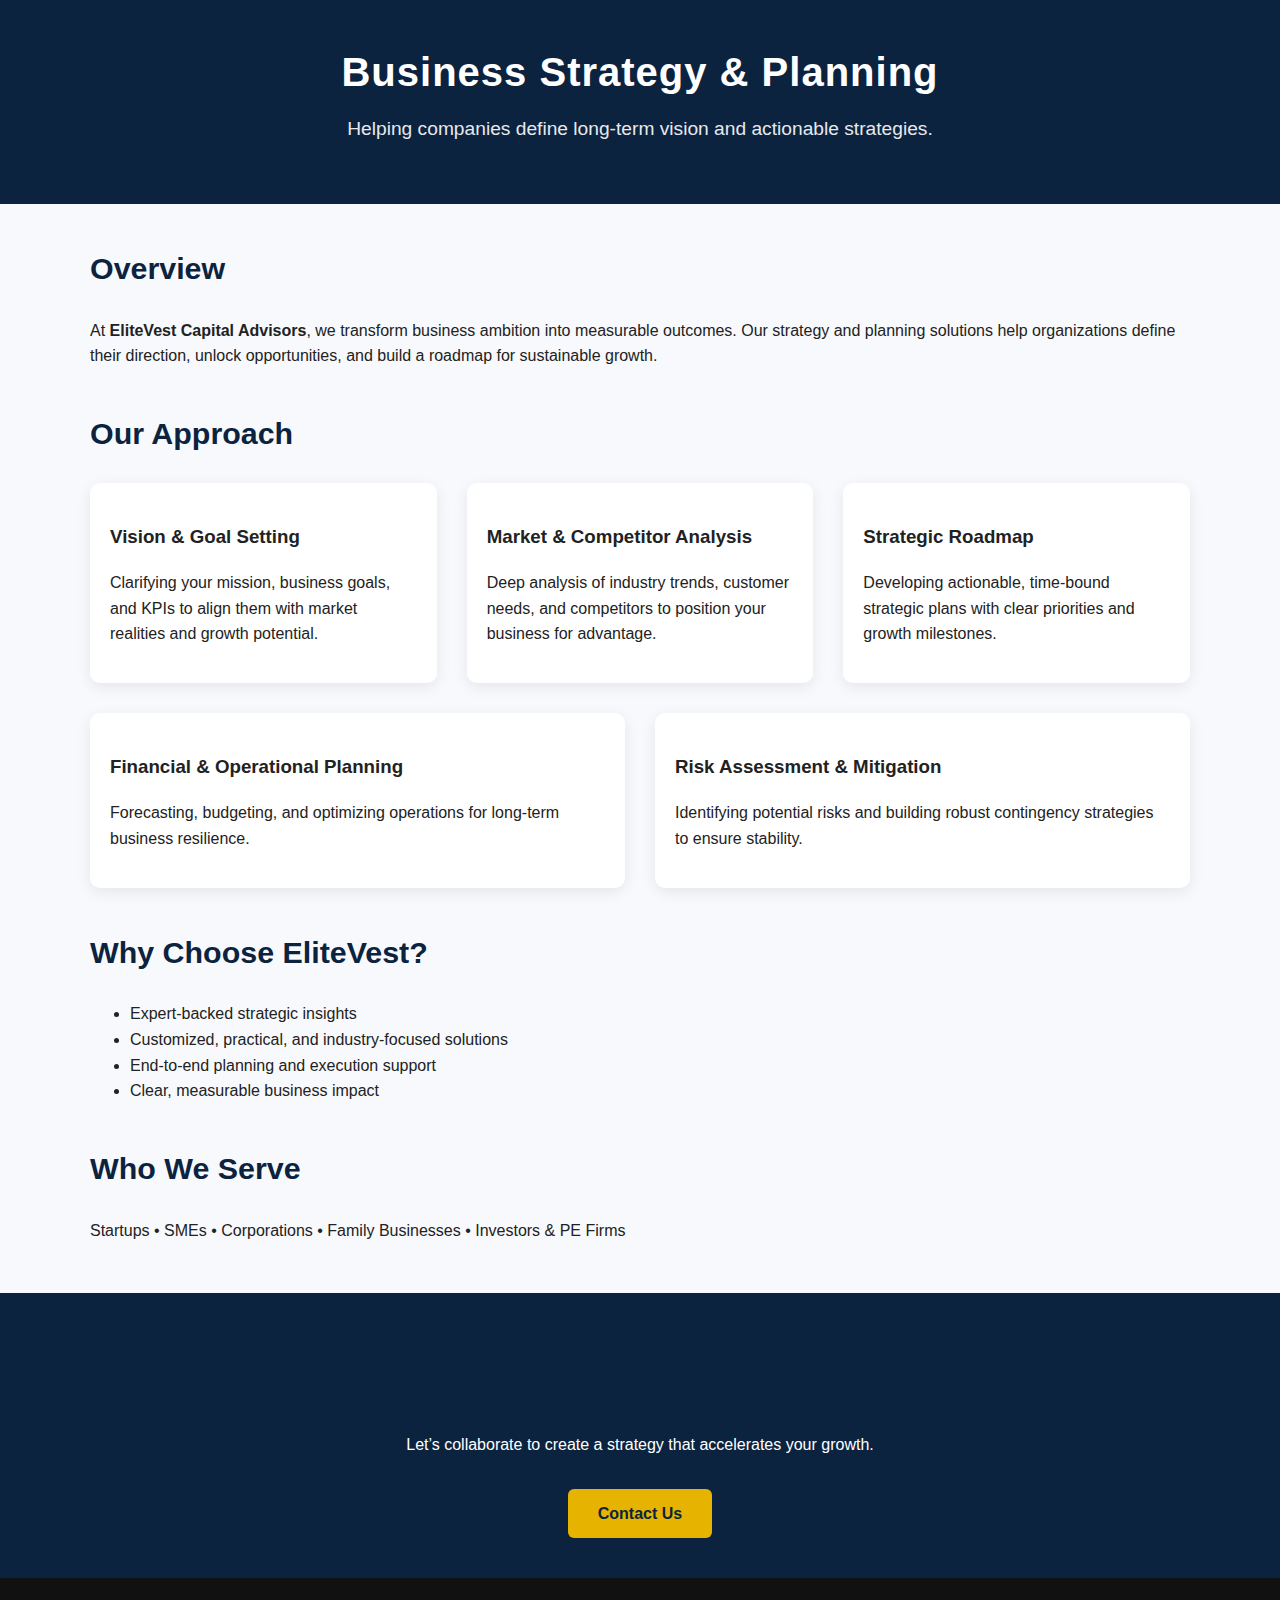
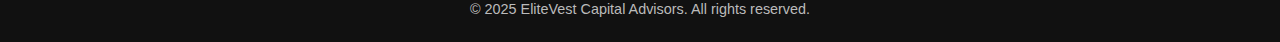
<file: SNW_Project_1st_endsem/consulatncy1.html>
<!DOCTYPE html>
<html lang="en">
<head>
    <meta charset="UTF-8">
    <meta name="viewport" content="width=device-width, initial-scale=1.0">
    <title>Business Strategy & Planning | EliteVest Capital Advisors</title>
    <style>
        body {
            margin: 0;
            font-family: "Segoe UI", Arial, sans-serif;
            background-color: #f7f9fc;
            color: #222;
            line-height: 1.6;
        }

        header {
            background: #0c2340;
            color: white;
            padding: 40px 20px;
            text-align: center;
        }

        header h1 {
            margin: 0;
            font-size: 2.5rem;
            letter-spacing: 1px;
        }

        header p {
            margin-top: 10px;
            font-size: 1.2rem;
            opacity: 0.9;
        }

        section {
            max-width: 1100px;
            margin: 40px auto;
            padding: 0 20px;
        }

        h2 {
            color: #0c2340;
            font-size: 1.9rem;
        }

        .flex {
            display: flex;
            flex-wrap: wrap;
            gap: 30px;
            margin-top: 20px;
        }

        .card {
            background: white;
            padding: 20px;
            border-radius: 10px;
            box-shadow: 0 4px 15px rgba(0,0,0,0.08);
            flex: 1 1 300px;
        }

        .cta {
            background: #0c2340;
            color: white;
            padding: 40px 20px;
            text-align: center;
            margin-top: 50px;
        }

        .cta a {
            display: inline-block;
            margin-top: 15px;
            padding: 12px 30px;
            background: #e6b400;
            color: #0c2340;
            font-weight: bold;
            border-radius: 6px;
            text-decoration: none;
        }

        footer {
            background: #111;
            color: #bbb;
            text-align: center;
            padding: 20px;
            font-size: 0.9rem;
        }

        @media (max-width: 768px) {
            header h1 { font-size: 2rem; }
        }
    </style>
</head>
<body>

<header>
    <h1>Business Strategy & Planning</h1>
    <p>Helping companies define long-term vision and actionable strategies.</p>
</header>

<section>
    <h2>Overview</h2>
    <p>
        At <strong>EliteVest Capital Advisors</strong>, we transform business ambition into 
        measurable outcomes. Our strategy and planning solutions help organizations define their direction, 
        unlock opportunities, and build a roadmap for sustainable growth.
    </p>
</section>

<section>
    <h2>Our Approach</h2>

    <div class="flex">
        <div class="card">
            <h3>Vision & Goal Setting</h3>
            <p>Clarifying your mission, business goals, and KPIs to align them with market realities and growth potential.</p>
        </div>

        <div class="card">
            <h3>Market & Competitor Analysis</h3>
            <p>Deep analysis of industry trends, customer needs, and competitors to position your business for advantage.</p>
        </div>

        <div class="card">
            <h3>Strategic Roadmap</h3>
            <p>Developing actionable, time-bound strategic plans with clear priorities and growth milestones.</p>
        </div>

        <div class="card">
            <h3>Financial & Operational Planning</h3>
            <p>Forecasting, budgeting, and optimizing operations for long-term business resilience.</p>
        </div>

        <div class="card">
            <h3>Risk Assessment & Mitigation</h3>
            <p>Identifying potential risks and building robust contingency strategies to ensure stability.</p>
        </div>
    </div>
</section>

<section>
    <h2>Why Choose EliteVest?</h2>
    <ul>
        <li>Expert-backed strategic insights</li>
        <li>Customized, practical, and industry-focused solutions</li>
        <li>End-to-end planning and execution support</li>
        <li>Clear, measurable business impact</li>
    </ul>
</section>

<section>
    <h2>Who We Serve</h2>
    <p>Startups • SMEs • Corporations • Family Businesses • Investors & PE Firms</p>
</section>

<div class="cta">
    <h2>Ready to Build a Stronger Future?</h2>
    <p>Let’s collaborate to create a strategy that accelerates your growth.</p>
    <a href="#">Contact Us</a>
</div>

<footer>
    © 2025 EliteVest Capital Advisors. All rights reserved.
</footer>

</body>
</html>
</file>
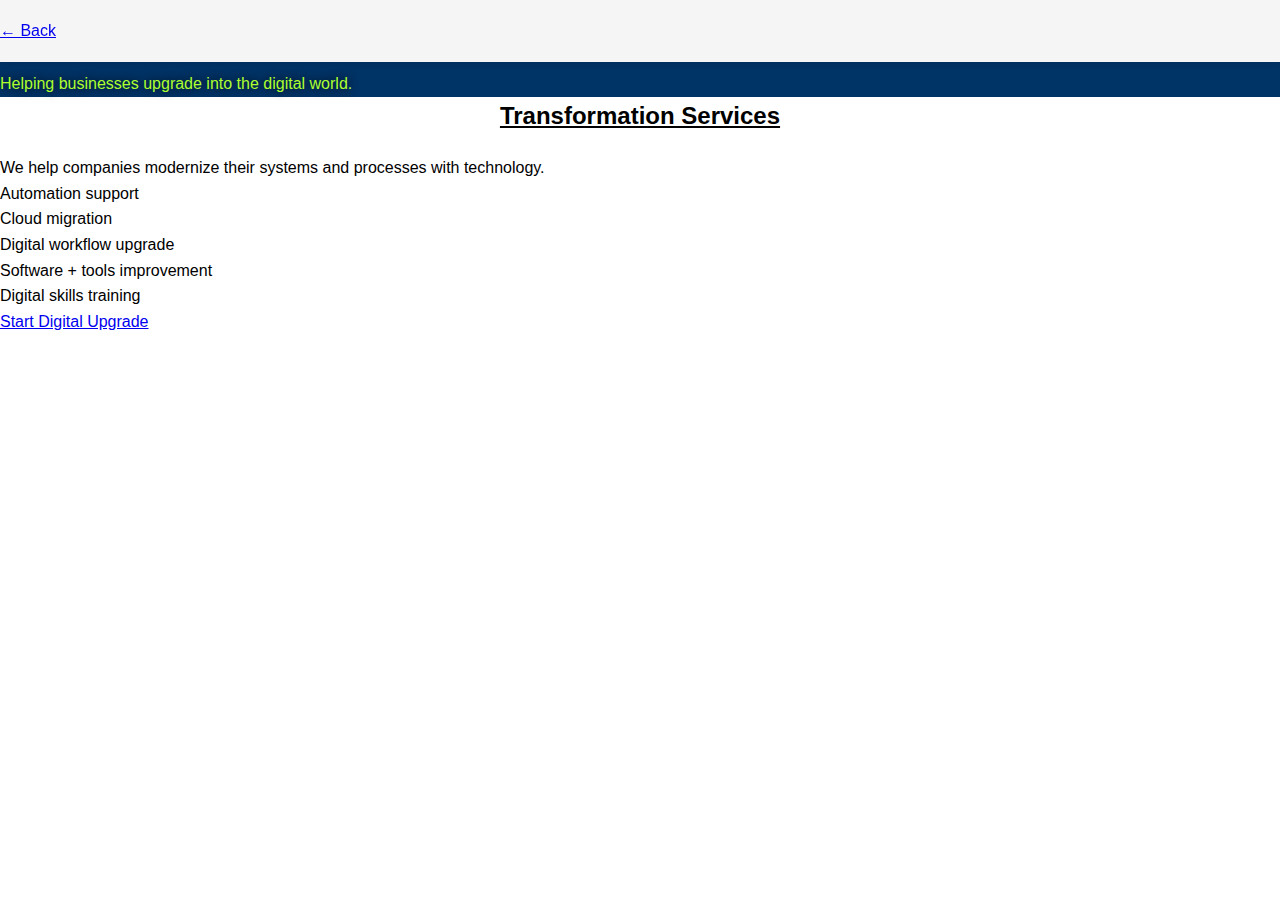
<file: SNW_Project_1st_endsem/Digital Transformation.html>
<!DOCTYPE html>
<html>
<head>
    <title>Digital Transformation</title>
    <link rel="stylesheet" href="consultancy.css">
</head>
<body>

<header class="header">
    <div class="nav-container">
        <a href="consultancy.html" class="back-btn">← Back</a>
    </div>
</header>

<section class="service-hero" style="background-image: url('https://intuitconsultancy.com/wp-content/uploads/2023/11/Why-Is-Digital-transformation-About-People-and-Not-Just-About-Technology.png'); background-color: #003366;">
    <h1 style="text-decoration: none;">Digital Transformation</h1>
    <p style="color: greenyellow; text-shadow: 0 0 10px rgba(0,0,0,0.9)">Helping businesses upgrade into the digital world.</p>
</section>

<div class="service-box">
    <h2>Transformation Services</h2>
    <p>We help companies modernize their systems and processes with technology.</p>

    <ul class="service-list">
        <li>Automation support</li>
        <li>Cloud migration</li>
        <li>Digital workflow upgrade</li>
        <li>Software + tools improvement</li>
        <li>Digital skills training</li>
    </ul>

    <a href="consultancy.html#contact" class="big-btn">Start Digital Upgrade</a>
</div>

</body>
</html>
</file>
<file: SNW_Project_1st_endsem/consultancy.css>
html{
    scroll-behavior: smooth;
}
body{
    --primary: #1b4db1;
    --secondary: #0b2545;
    --light: black;
    --grey: #f5f7fa;
    --dark: #222;
}

* {
    margin: 0;
    padding: 0;
    box-sizing: border-box;
    font-family: "Inter", sans-serif;
}

.logo {
    font-size: 32px;
    font-weight: 700;
    position: absolute;
    left: 50%;
    transform: translateX(-50%);
}

body {
    color: black;
    background: var();
    line-height: 1.6;
    position: relative;
}
.section {
    padding: 80px 0;
}

.container {
    width: 90%;
    max-width: 1200px;
    margin: auto;
}

h1, h2 {
    color: black;
    margin-bottom: 20px;
    text-align: center;
    text-decoration: underline;
    /* color: lightblue; */
}
.btn {
    padding: 12px 24px;
    border-radius: 6px;
    text-decoration: none;
    display: inline-block;
    font-weight: 600;
}

.primary-btn {
    background: blue;
    color: whitesmoke;
}

.secondary-btn {
    background: whitesmoke;
    border: 2px solid blue;
    color: black;
}

.primary-btn:hover,
.secondary-btn:hover {
    opacity: 0.85;
}

.header {
    position: fixed;
    width: 100%;
    background: whitesmoke;
    box-shadow: 0 2px 6px rgba(0,0,0,0.08);
    z-index: 999;
}

.nav-container {
    display: flex;
    align-items: center;
    justify-content: space-between;
    padding: 18px 0;
}

.nav a {
    margin: 0 15px;
    text-decoration: none;
    color: black;
    font-weight: 500;
}

.hamburger {
    display: none;
    font-size: 26px;
    cursor: pointer;
}

.hero {
    padding: 140px 0 100px;
    text-align: center;
    background: whitesmoke;
}

.hero p {
    max-width: 600px;
    margin: 0 auto 30px;
    color: #444;
}

.hero-buttons {
    display: flex;
    justify-content: center;
    gap: 20px;
}

.service-grid,
.why-grid,
.testimonials-grid,
.stats-grid {
    display: grid;
    gap: 25px;
    margin-top: 40px;
}

.service-grid {
    grid-template-columns: repeat(auto-fit, minmax(250px, 1fr));
}

.service-card,
.why-card,
.testimonial-card,
.stat {
    padding: 25px;
    border-radius: 8px;
    background: whitesmoke;
}

.testimonial-card p {
    margin-bottom: 10px;
}

.about-list {
    margin-top: 20px;
    list-style: none;
}

.about-list li {
    margin-bottom: 12px;
}

.stat {
    text-align: center;
}

.stat .counter {
    font-size: 40px;
    color: blue;
    font-weight: 700;
}
.contact-form {
    display: grid;
    gap: 15px;
    margin-bottom: 30px;
}

.contact-form input,
.contact-form textarea {
    padding: 12px;
    border: 1px solid #ccc;
    border-radius: 6px;
}

textarea {
    height: 120px;
}

.footer {
    background: black;
    color: white;
    padding: 40px 0;
    text-align: center;
}

.footer-links a {
    margin: 0 10px;
    color: white;
    text-decoration: none;
    font-weight: 500;
}

@media (max-width: 768px) {
    .nav {
        position: absolute;
        top: 70px;
        right: 0;
        background: white;
        width: 200px;
        flex-direction: column;
        display: none;
        padding: 20px;
        box-shadow: 0 2px 6px rgba(0,0,0,0.15);
    }

    .nav a {
        margin: 10px 0;
    }

    .hamburger {
        display: block;
    }

    .nav-cta {
        display: none;
    }
}
</file>
